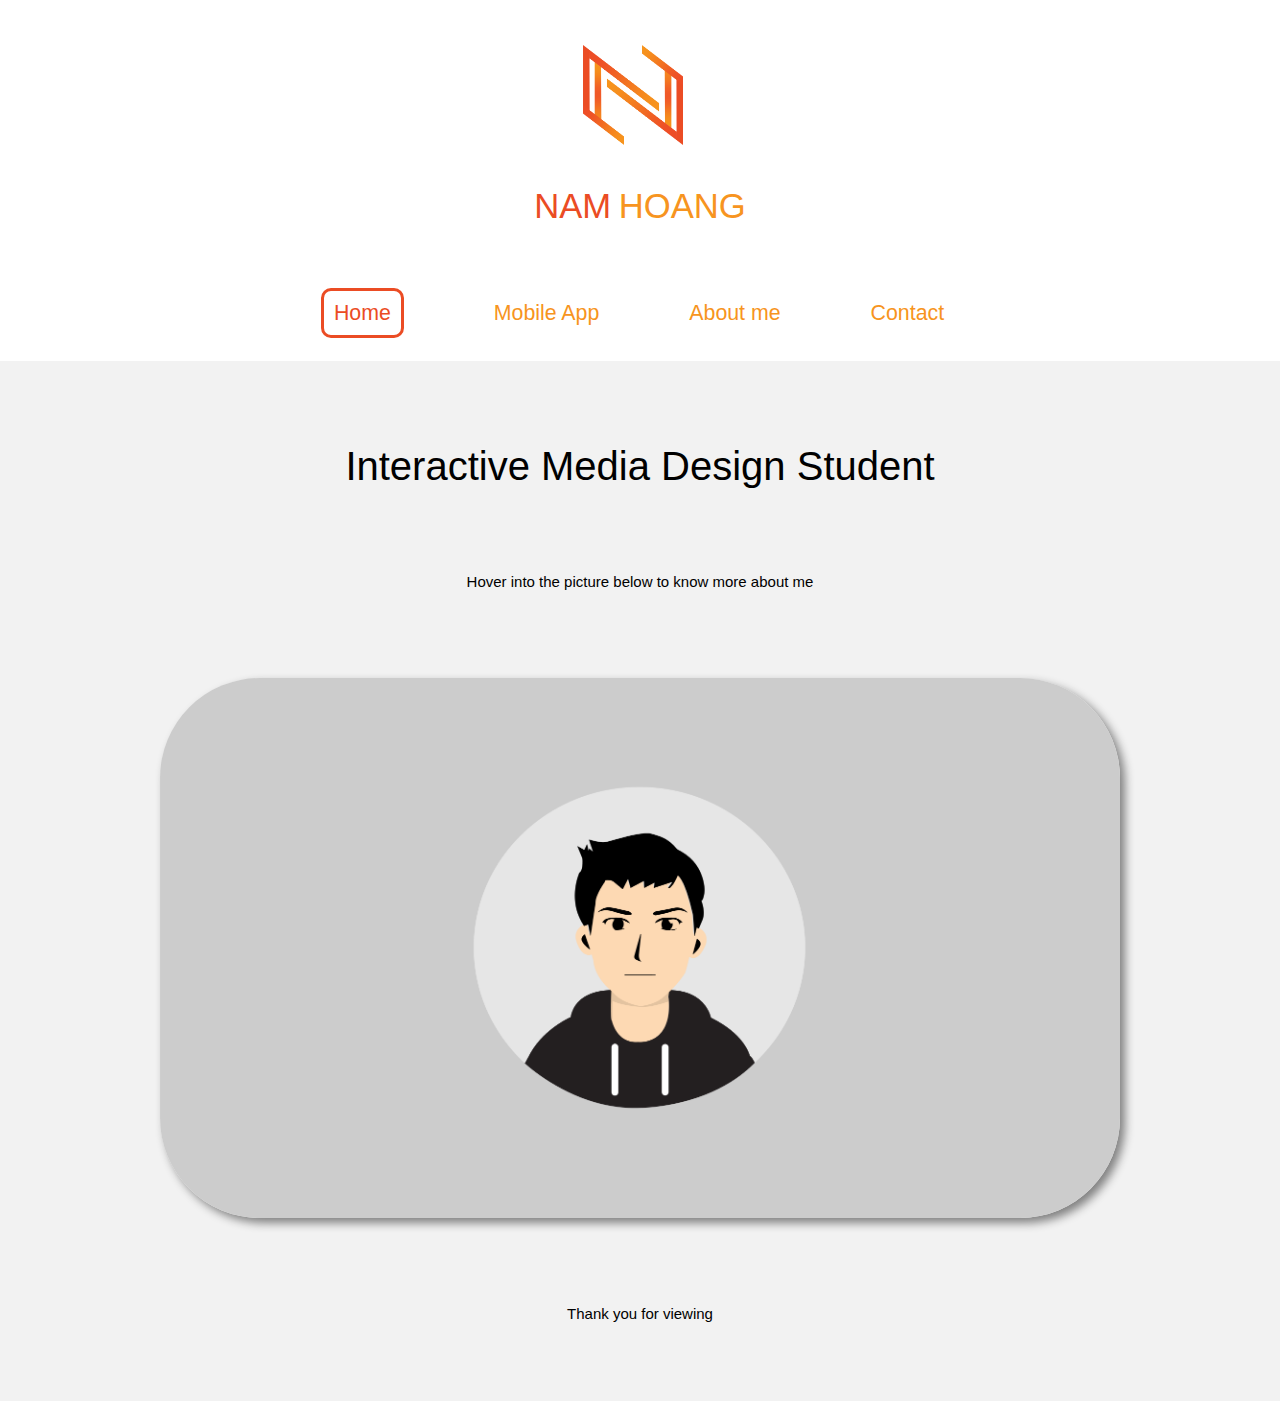
<file: Portfolio/Aboutme.html>
<!DOCTYPE html>
<html lang="en">

<head>
    <meta charset="UTF-8">
    <meta name="viewport" content="width=device-width, initial-scale=1.0">
    <meta http-equiv="X-UA-Compatible" content="ie=edge">
    <title>About Me</title>
    <link rel="stylesheet" href="Aboutmestyle.css">
    <link rel="stylesheet" href="https://www.w3schools.com/w3css/4/w3.css">
    <link rel="stylesheet" href="https://cdnjs.cloudflare.com/ajax/libs/font-awesome/4.7.0/css/font-awesome.min.css">
    <link href="https://fonts.googleapis.com/css?family=Playfair+Display&display=swap" rel="stylesheet">
</head>

<body>

    <div class="header">  
        <li class="logo"><a href="#index.html"><img src="images/MY-official-logo.png" alt="logo"></a></li>
        <div class=comb><p id="myName">NAM <p id="myName2"> HOANG</p>
        </div>
        
        <ul class="firstul">
            <li><a class="active" href="index.html">Home</a></li>
            <li><a class="news" href="#news">Mobile App</a></li>
            <li><a class="about" href="Aboutme.html">About me</a></li>
            <li><a href="Contact.html">Contact</a></li>
        </ul>
    </div>
<p class="CMS">Interactive Media Design Student</p>
<p class="subtext"> Hover into the picture below to know more about me</p>
    
    <ul class="secondul">
        <div class="resource">
            <img src="images/my avatar.png" alt="Toyota FT-1" />
            <div id="overlay">
                <h2 class="img-title">Hi, my full name is HOANG PHUONG NAM and I'm an Interactive Media Design Student who only 20+ year olds but 
                    I can design anything, I can tranform any idea into creative result. I'm very familiar 
                    with many Adobe programs such as Illustrator, Photoshop as well as coding like HTML,CSS and I can work with CMS. If you like my work please feel free to contact me.</h2>
                <div class="link2">
                    <a href="Contact.html" target="_blank">Email me</a>
                    <i class="fa fa-angle-right" style="font-size:15px"></i>
                </div>
            </div>
        </div>

        
    </ul>
    <p class="subtext"> Thank you for viewing</p>
    <script src="index2.js"></script>
</body>
<footer>
    
</footer>

</html>
</file>
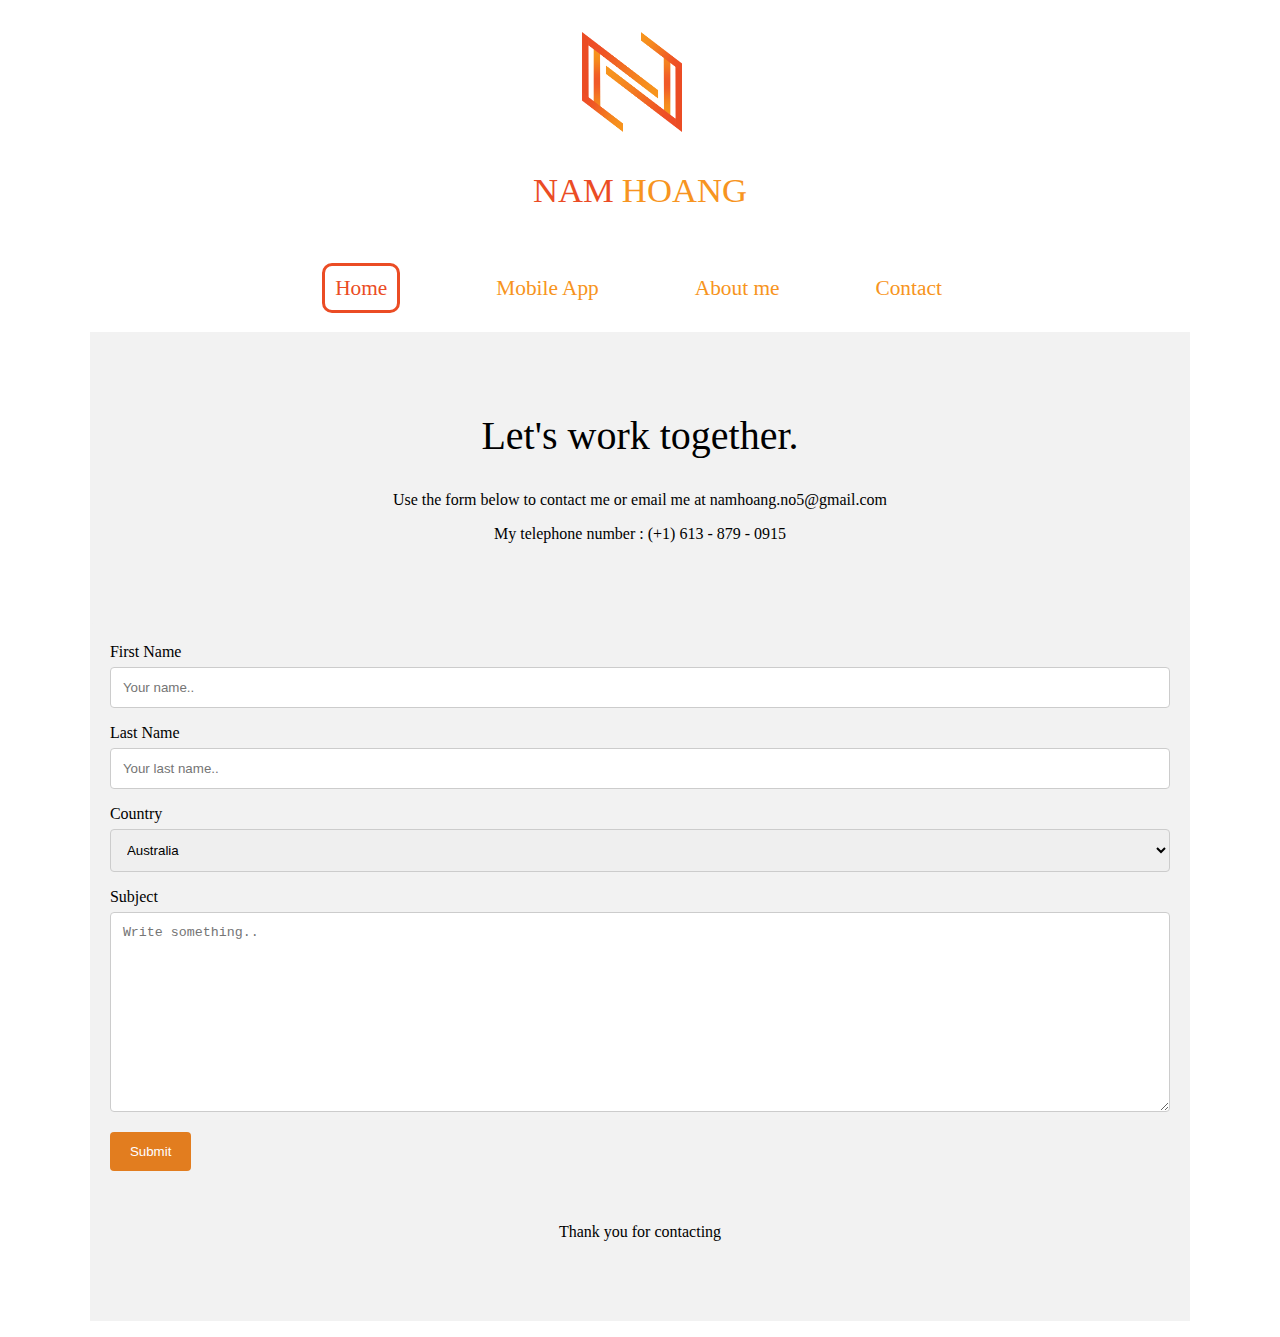
<file: Portfolio/Contact.html>
<!DOCTYPE html>
<html lang="en">

<head>
    <meta charset="UTF-8">
    <meta name="viewport" content="width=device-width, initial-scale=1.0">
    <meta http-equiv="X-UA-Compatible" content="ie=edge">
    
    <title>Contact Me</title>
    <link rel="stylesheet" href="Contact.css">
    <link href="https://fonts.googleapis.com/css?family=Playfair+Display&display=swap" rel="stylesheet">
</head>

<body>


<div class="header">  
        <li class="logo"><a href="index.html"><img src="images/MY-official-logo.png" alt="logo"></a></li>
        <div class=comb><p id="myName">NAM <p id="myName2"> HOANG</p>
        </div>
        
        <ul class="firstul">
            <li><a class="active" href="index.html">Home</a></li>
            <li><a class="news" href="Appdesign.html">Mobile App</a></li>
            <li><a class="about" href="Aboutme.html">About me</a></li>
            <li><a href="Contact.html">Contact</a></li>
        </ul>
<div class="template">
        <p class="CMS">Let's work together.</p>
    <p class="subtext">Use the form below to contact me or email me at namhoang.no5@gmail.com</p>
    <p class="subtext2">My telephone number : (+1) 613 - 879 - 0915</p>
   
    <div class="form">
            <form action="/action_page.php">
              <label for="fname">First Name</label>
              <input type="text" id="fname" name="firstname" placeholder="Your name..">
          
              <label for="lname">Last Name</label>
              <input type="text" id="lname" name="lastname" placeholder="Your last name..">
          
              <label for="country">Country</label>
              <select id="country" name="country">
                <option value="australia">Australia</option>
                <option value="canada">Canada</option>
                <option value="usa">USA</option>
              </select>
          
              <label for="subject">Subject</label>
              <textarea id="subject" name="subject" placeholder="Write something.." style="height:200px"></textarea>
          
              <input type="submit" value="Submit">
            </form>
          </div>
          
        
    
    </ul>

<p class="subtext"> Thank you for contacting</p>

    <script src="index.js"></script></div> 
</body>

</html>
</file>
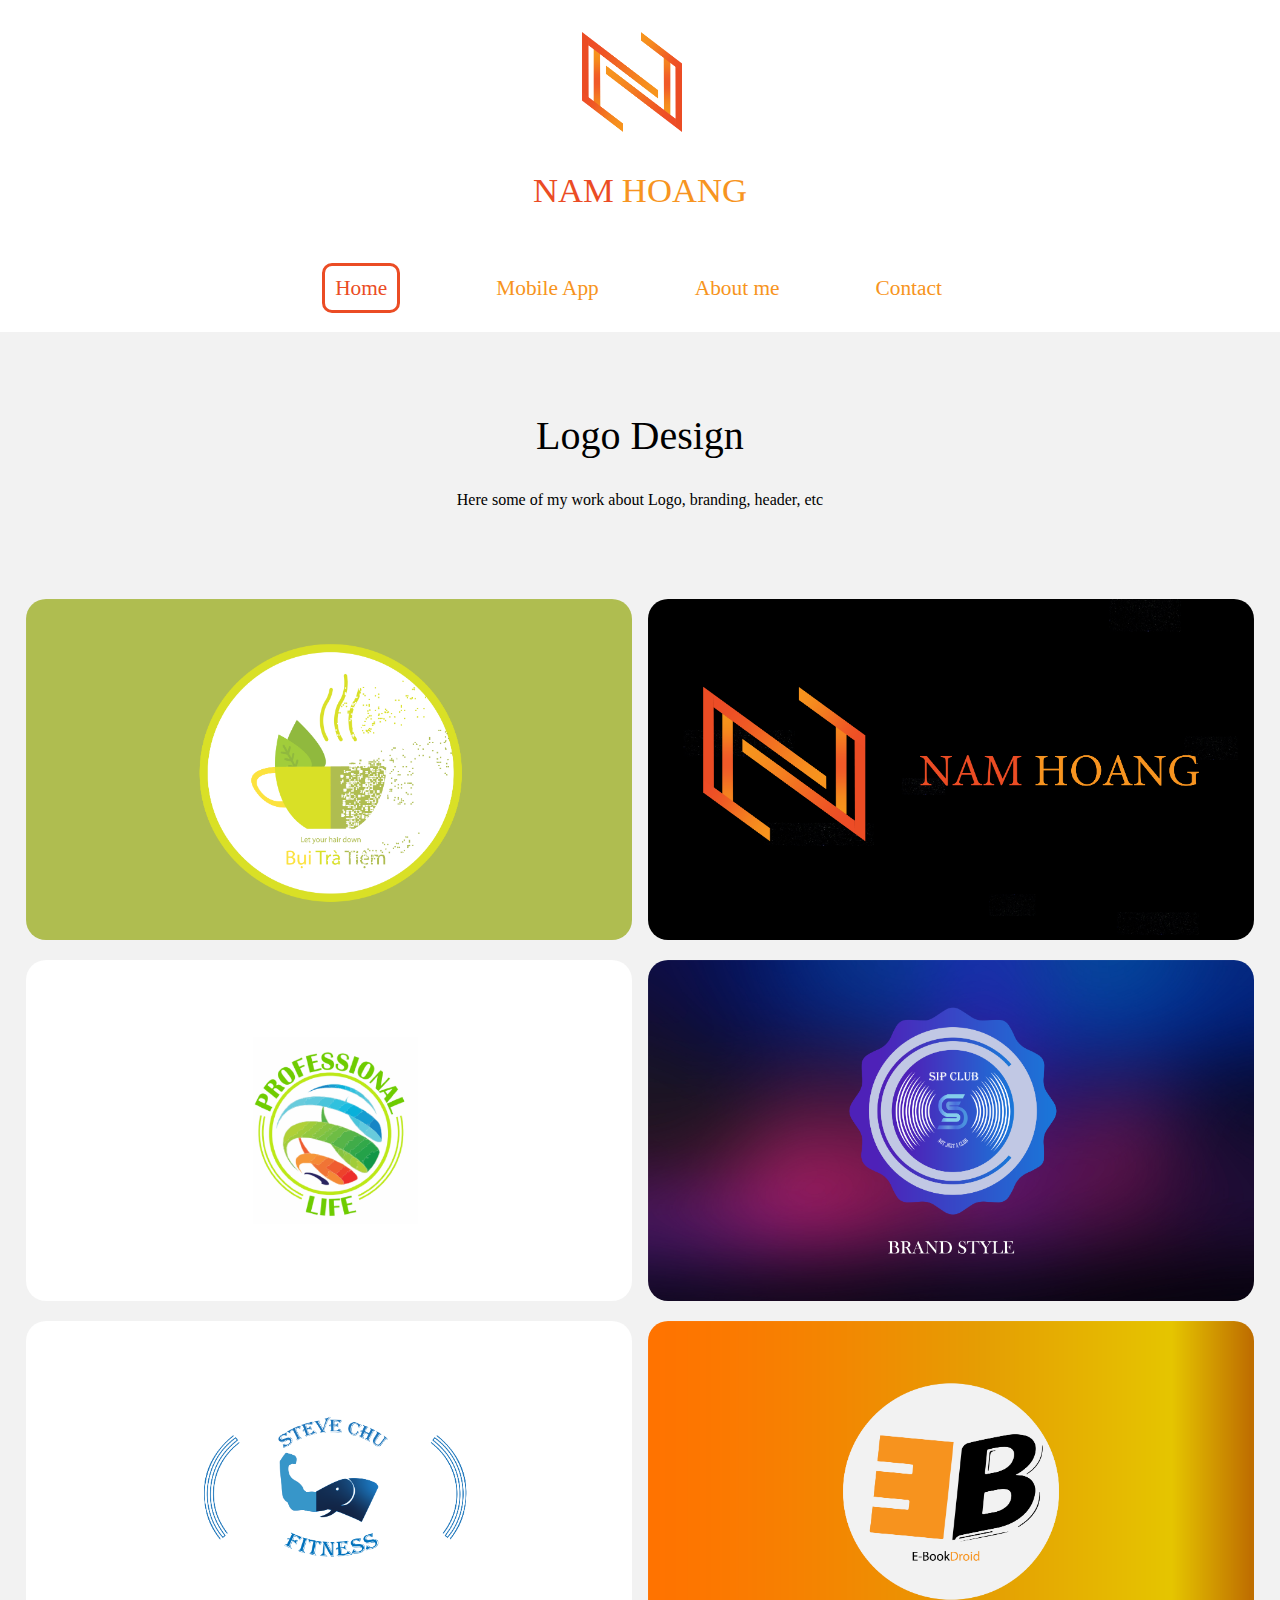
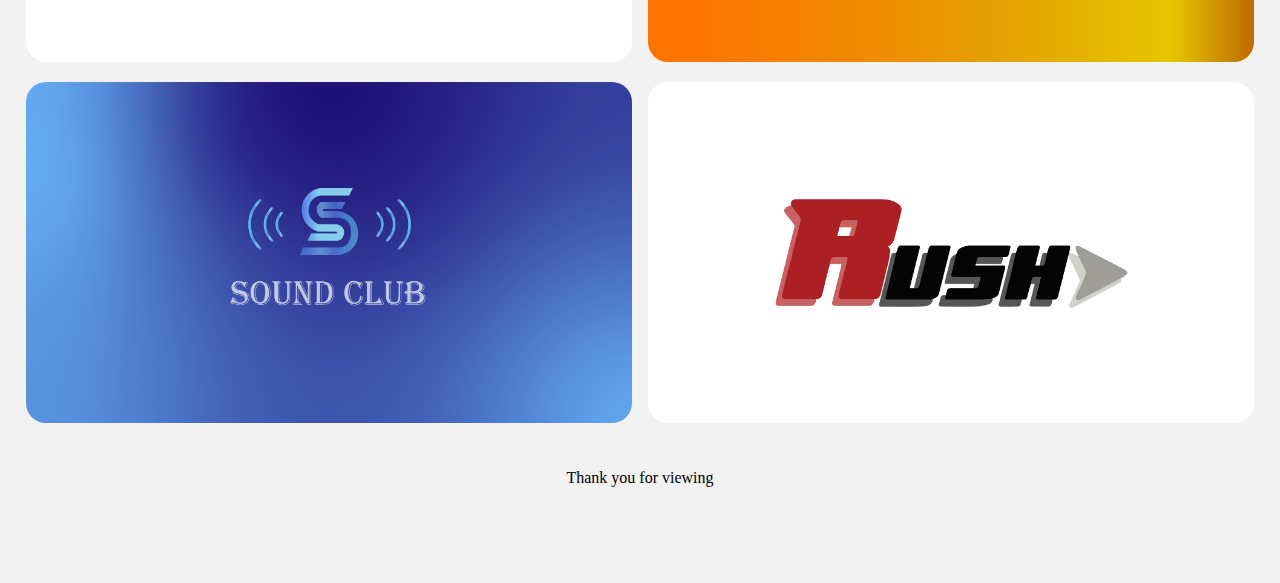
<file: Portfolio/Logo.html>
<!DOCTYPE html>
<html lang="en">

<head>
    <meta charset="UTF-8">
    <meta name="viewport" content="width=device-width, initial-scale=1.0">
    <meta http-equiv="X-UA-Compatible" content="ie=edge">
    <title>Logo</title>
    <link rel="stylesheet" href="Logostyle.css">
    <link href="https://fonts.googleapis.com/css?family=Playfair+Display&display=swap" rel="stylesheet">
</head>

<body>


<div class="header">  
        <li class="logo"><a href="index.html"><img src="images/MY-official-logo.png" alt="logo"></a></li>
        <div class=comb><p id="myName">NAM <p id="myName2"> HOANG</p>
        </div>
        
        <ul class="firstul">
            <li><a class="active" href="index.html">Home</a></li>
            <li><a class="news" href="Appdesign.html">Mobile App</a></li>
            <li><a class="about" href="Aboutme.html">About me</a></li>
            <li><a href="Contact.html">Contact</a></li>
        </ul>
    </div>
    <p class="CMS">Logo Design</p>
    <p class="subtext">Here some of my work about Logo, branding, header, etc</p>
    <ul>
        <div class="container">
            <div class="photo"><img onclick="onClick(this)" src="images/Logo.PNG" alt="" /></div>
            <div class="overlay">
                <div class="title"></div>
            </div>
        </div>

        <div class="container">
            <div class="photo"><img onclick="onClick(this)" src="images/MY name logo.png" alt="" /></div>
            <div class="overlay">
                <div class="title"></div>
            </div>
        </div>

        <div class="container">
            <div class="photo"><img onclick="onClick(this)" src="images/pf.png" alt=" " /></div>
            <div class="overlay">
                <div class="title"></div>
            </div>
        </div>

        <div class="container">
            <div class="photo"><img onclick="onClick(this)" src="images/sip.png" alt="" /></div>
            <div class="overlay">
                <div class="title"></div>
            </div>
        </div>

        <div class="container">
            <div class="photo"><img onclick="onClick(this)" src="images/sf.png" alt="" /></div>
            <div class="overlay">
                <div class="title"></div>
            </div>
        </div>

        <div class="container">
            <div class="photo"><img onclick="onClick(this)" src="images/ebook.png" alt="" /></div>
            <div class="overlay">
                <div class="title"></div>
            </div>
        </div>

        <div class="container">
            <div class="photo"><img onclick="onClick(this)" src="images/SC.png" alt="" /></div>

        </div>

        <div class="container">
            <div class="photo"><img onclick="onClick(this)" src="images/rush.png" alt="" /></div>
            <div class="overlay">
            </div>
        </div>
    
    </ul>
    <div id="modal01" class="modal" onclick="this.style.display='none'">
  <span class="close">&times;</span>
  <img id="img01" class="modal-content">
  <div id="alttext"></div>
</div>
<p class="subtext"> Thank you for viewing</p>
    <script src="index.js"></script>
</body>

</html>
</file>
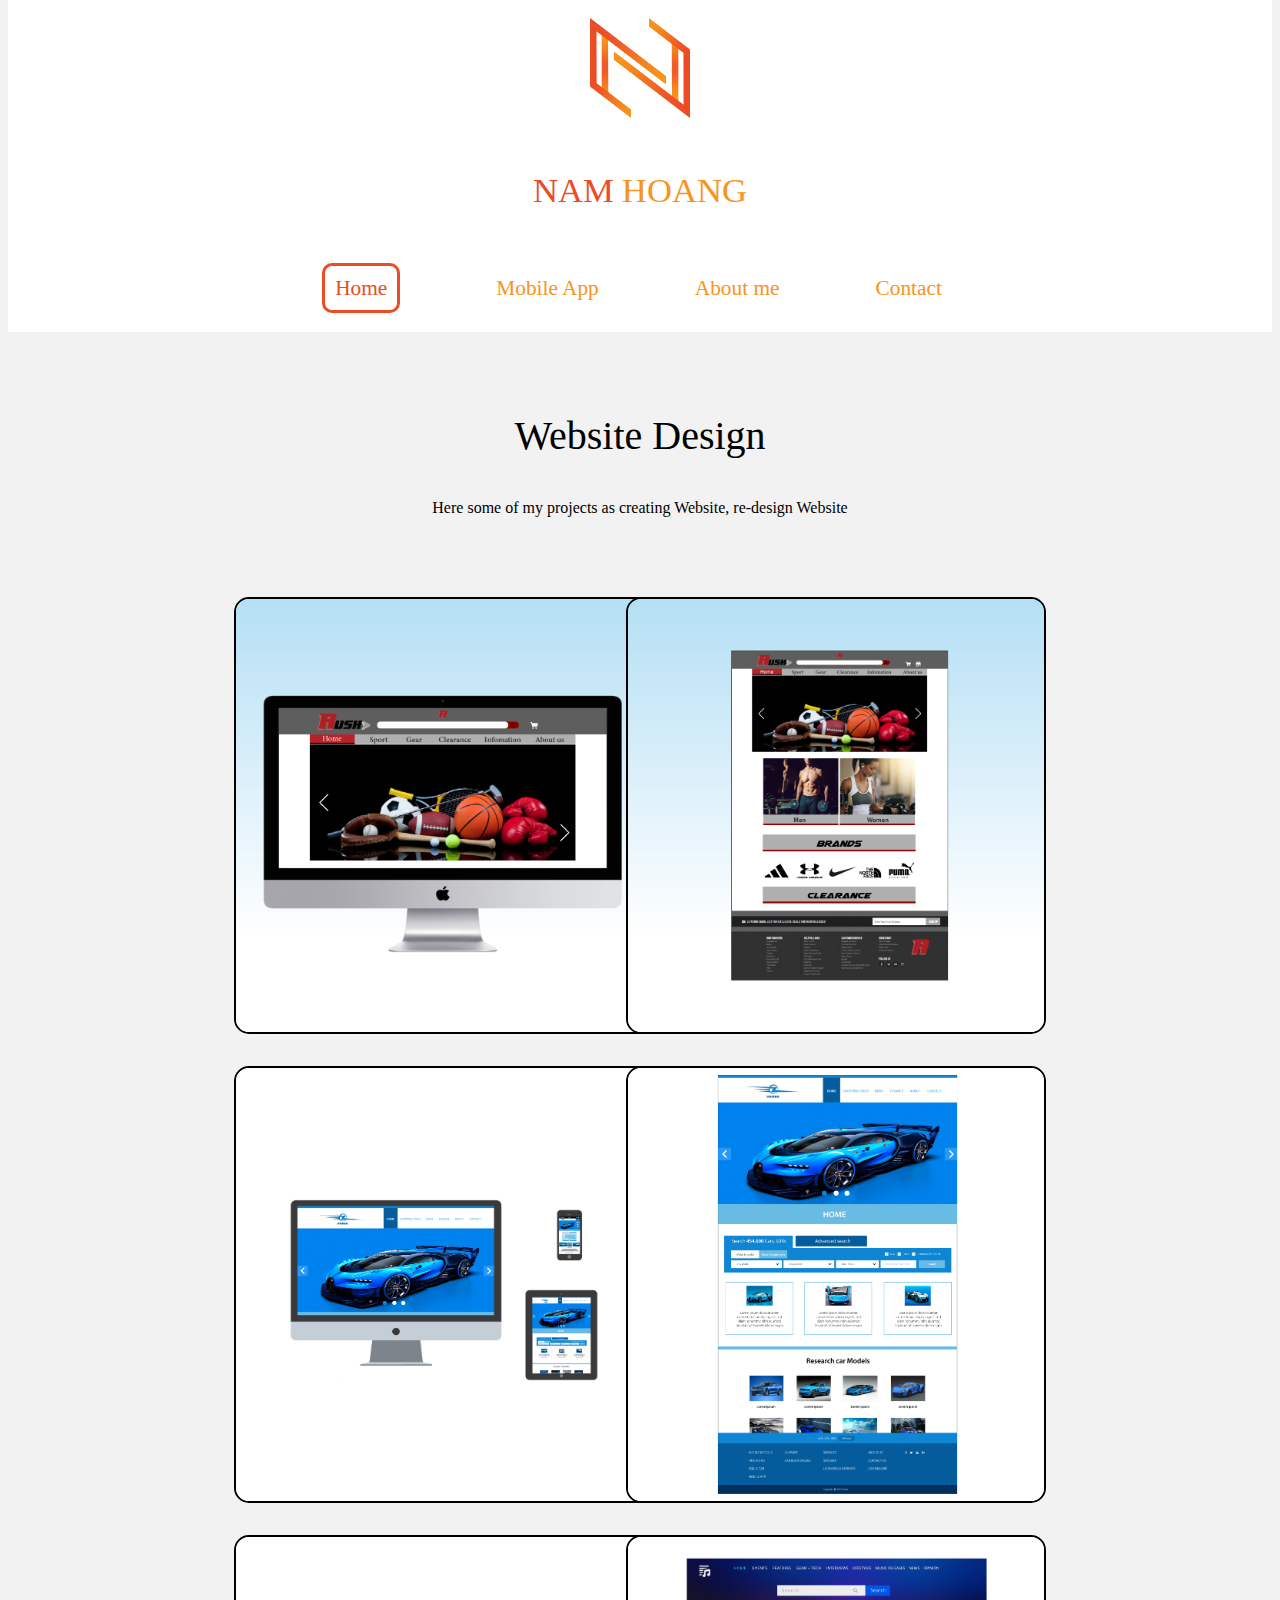
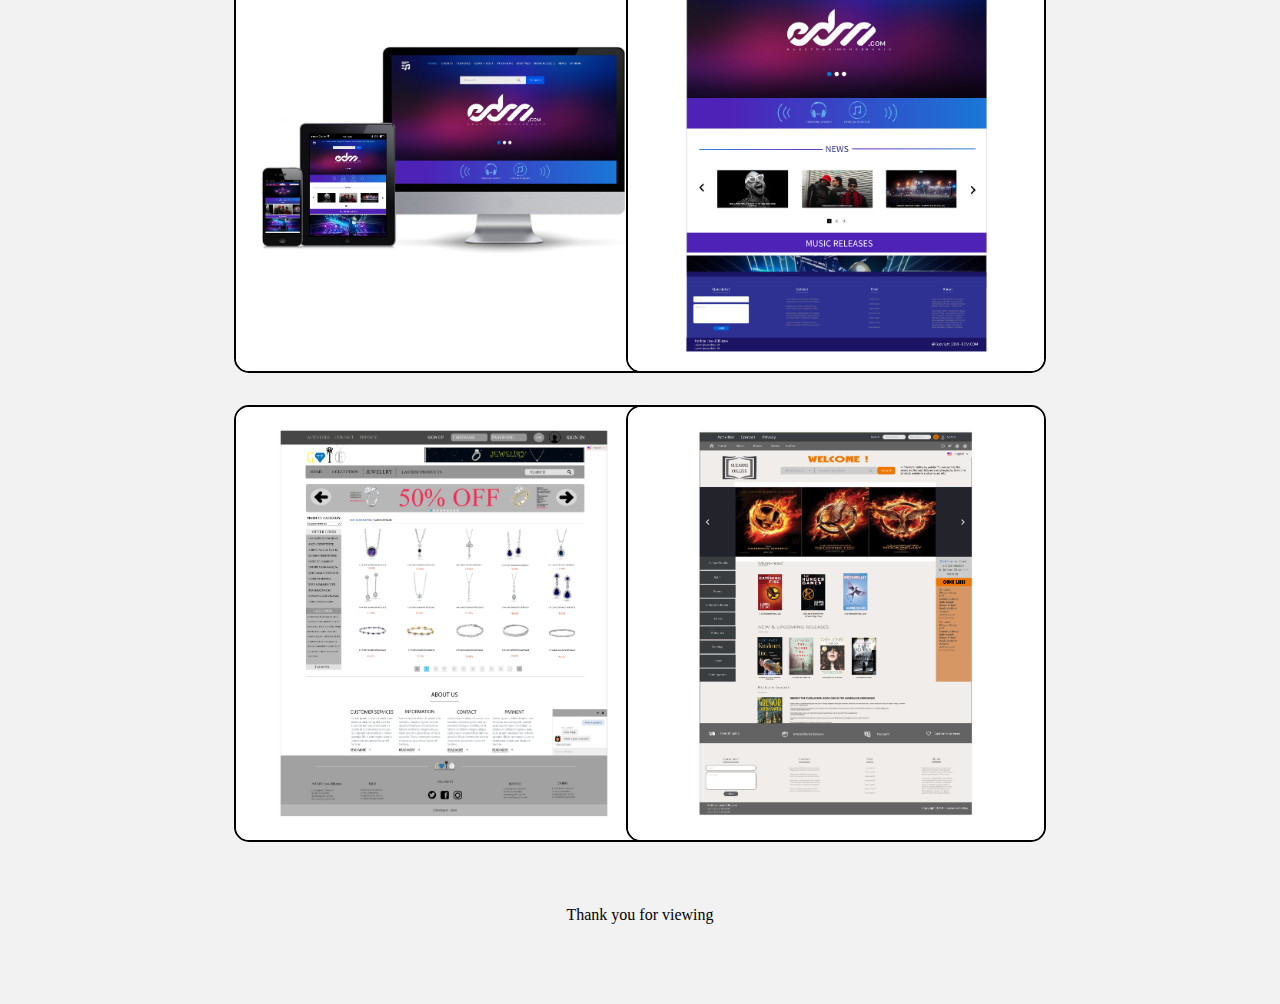
<file: Portfolio/WebDesign.html>
<!DOCTYPE html>
<html lang="en">

<head>
    <meta charset="UTF-8">
    <meta name="viewport" content="width=device-width, initial-scale=1.0">
    <meta http-equiv="X-UA-Compatible" content="ie=edge">
    <title>Web Desgining</title>
    <link rel="stylesheet" href="WebDesignstyle.css">
    <link href="https://fonts.googleapis.com/css?family=Playfair+Display&display=swap" rel="stylesheet">
</head>

<body>


<div class="header">  
        <li class="logo"><a href="#index.html"><img src="images/MY-official-logo.png" alt="logo"></a></li>
        <div class=comb><p id="myName">NAM <p id="myName2"> HOANG</p>
        </div>
        
        <ul class="firstul">
            <li><a class="active" href="index.html">Home</a></li>
            <li><a class="news" href="Appdesign.html">Mobile App</a></li>
            <li><a class="about" href="Aboutme.html">About me</a></li>
            <li><a href="Contact.html">Contact</a></li>
        </ul>
    </div>
<p class="CMS">Website Design</p>
    <p>Here some of my projects as creating Website, re-design Website</p>
<div class="template">
    <div class="container">
           
            <div class="photo"><img onclick="onClick(this)" src="images/rushweb.png" alt="Ferrari LaFerrari " /></div>
            <div class="photo"><img onclick="onClick(this)" src="images/rushdesktop.png" alt="Ferrari LaFerrari " /></div>
        </div>

    <div class="container">
           
            <div class="photo"><img onclick="onClick(this)" src="images/fas.png" alt="Ferrari LaFerrari " /></div>
            <div class="photo"><img onclick="onClick(this)" src="images/fasdesktop.png" alt="Ferrari LaFerrari " /></div>
        </div>
            
        <div class="container">
           
            <div class="photo"><img onclick="onClick(this)" src="images/edmpreview.png" alt="Ferrari LaFerrari " /></div>
            <div class="photo"><img onclick="onClick(this)" src="images/edm.png" alt="Ferrari LaFerrari " /></div>
        </div>
        <div class="container">
           
            <div class="photo"><img onclick="onClick(this)" src="images/jewerl.png" alt="Ferrari LaFerrari " /></div>
            <div class="photo"><img onclick="onClick(this)" src="images/suzzan.png" alt="Ferrari LaFerrari " /></div>
        </div>

    </div>
    <p class="subtext"> Thank you for viewing</p>

    <script src="index.js"></script>
</body>

</html>
</file>
<file: Portfolio/Aboutmestyle.css>
body {
    font-family: 'Source Serif Variable';
    list-style-type: none;
    margin-left: 1rem;
    margin-right: 1rem;
    margin-top: -1rem;
    background-color: #f2f2f2;
}

.logo {
    margin-left: auto;
    margin-right: auto;
    margin-top: 3rem;
}

.comb {
    display: flex;
    justify-content: center;
}

#myName,
#myName2 {
    font-size: 26pt;
    margin-right: .5rem;

}

#myName {
    color: #eb4c24;
    margin-left: .5rem;
}

#myName2 {
    color: #f79420;
}

.logo img {
    width: 100px;
    height: 100px;
    border-radius: 0;
}

.header {
    display: grid;
    justify-content: center;
    flex-direction: row;
    background-color: white;
    margin-left: -1rem;
    margin-right: -1rem;
}

.firstul {
    display: flex;
    list-style-type: none;
    font-size: 16pt;
    justify-content: center;
}

li a {
    color: #f79420;
    margin-left: 2rem;
    margin-right: 3rem;
    text-decoration: none;
}

.active {
    color: #eb4c24;
    padding: 10px 10px 10px 10px;
    border: 3px solid;
    border-radius: 10px;
}


ul {
    padding: 10px;
    display: grid;
    grid-template-columns: repeat(auto-fit, minmax(400px, 1fr));
    grid-row-gap: 1rem;
    grid-column-gap: 1rem;
}

.CMS {
    font-size: 30pt;
    margin-top: 5rem;
    margin-bottom: 5rem;
    text-align: center;
}
.subtext{
    text-align: center;
    margin-bottom: 5rem;
}
@media only screen and (max-width: 800px) {
    ul {
        display: flex;
        flex-direction: column;
        justify-content: center;
        text-align: center;
    
    }
    .active{

        border-radius: 0;
        border: 0;
    }

    img {
        margin-top: 1rem;
    }

}


.resource {
    width: 100%;
    height: 100%;
    position: relative;
    color: white;
    overflow: hidden;
    box-shadow: 5px 5px 10px grey;
    border-radius: 100px;

    
}

.resource img {
    width: 100%;
    height: 100%;
    
}

.img-title {
    font-weight: 400;
    font-size: 25px;
    text-transform: uppercase;
    letter-spacing: 2px;
    text-align: center;
    margin: 7rem 17rem 0rem 17rem;
    
}

#overlay {
    cursor: pointer;
    display: flex;
    align-items: center;
    justify-content: center;
    flex-direction: column;
    background: black;
    width: 100%;
    height: 100%;
    position: absolute;
    top: auto;
    bottom: 0;
    transform: scale(0);
    transition: transform 0.5s ease, opacity 0.5s ease;
    border-radius: 50px;
}

.secondul {
    padding: 10px;
    display: grid;
    grid-template-columns: repeat(auto-fit, minmax(400px, 1fr));
    grid-row-gap: 1rem;
    grid-column-gap: 1rem;
    margin: 5rem 10rem 5rem 10rem;
}

.resource:hover img {
    transform: scale(2);
    transition: transform 0.5s;
    opacity: .8;
}

.resource:hover #overlay {
    opacity: 1;
    transform: scale(1);
}

.link2 a {
    text-decoration: none;
    margin-right: 1rem;
}

.link2 {
    background-color: #f7ab54;
    color: white;
    
    border: 2px solid black;
    border-radius: 30px;
    margin-top: 2rem;
    margin-bottom: 5rem;
    padding: 14px 25px;
    font-weight: 600;
}

.link2:hover,
.link2:active {
    background-color:#fbb03b;
}
</file>
<file: Portfolio/Contact.css>
body {
    font-family: 'Source Serif Variable';
    list-style-type: none;
    margin-left: 1rem;
    margin-right: 1rem;
    margin-top: -1rem;
    box-sizing: border-box;
}
.template{
    background-color:#f2f2f2;
}
input[type=text], select, textarea {
    width: 100%;
    padding: 12px;
    border: 1px solid #ccc;
    border-radius: 4px;
    box-sizing: border-box;
    margin-top: 6px;
    margin-bottom: 16px;
    resize: vertical;
  }
  
  input[type=submit] {
    background-color: #e27d1f;
    color: white;
    padding: 12px 20px;
    border: none;
    border-radius: 4px;
    cursor: pointer;
  }
  
  input[type=submit]:hover {
    background-color: #f1a257;
  }
  
  .form {
    border-radius: 5px;
    background-color: #f2f2f2;
    padding: 20px;
  }
.subtext2{
    text-align: center;
    margin-top: -4rem;
    margin-bottom: 5rem;
}
.logo {
    margin-left: auto;
    margin-right: auto;
    margin-top: 3rem;
}

.comb {
    display: flex;
    justify-content: center;
}

#myName,
#myName2 {
    font-size: 26pt;
    margin-right: .5rem;

}

#myName {
    color: #eb4c24;
    margin-left: .5rem;
}

#myName2 {
    color: #f79420;
}

.logo img {
    width: 100px;
    height: 100px;
    border-radius: 0;
}

.header {
    display: grid;
    justify-content: center;
    flex-direction: row;
    background-color: white;
    margin-left: -1rem;
    margin-right: -1rem;
}

.firstul {
    display: flex;
    list-style-type: none;
    font-size: 16pt;
    justify-content: center;
}

li a {
    color: #f79420;
    margin-left: 2rem;
    margin-right: 3rem;
    text-decoration: none;
}

.active {
    color: #eb4c24;
    padding: 10px 10px 10px 10px;
    border: 3px solid;
    border-radius: 10px;
}


ul {
    padding: 10px;
    display: grid;
    grid-template-columns: repeat(auto-fit, minmax(400px, 1fr));
    grid-row-gap: 1rem;
    grid-column-gap: 1rem;
}

img {
    width: 100%;
    cursor: pointer;
    margin-left: auto;
    margin-right: auto;
    border-radius: 20px;
}



.subtext,
.CMS {
    display: flex;
    justify-content: center;
    margin-bottom: 5rem;
    margin-top: 2rem;
    text-align: center;
}

.CMS {
    font-size: 30pt;
    margin-top: 5rem;
    margin-bottom: 2rem;
}

@media only screen and (max-width: 800px) {
    ul {
        display: flex;
        flex-direction: column;
        justify-content: center;
        text-align: center;
    
    }
    .active{

        border-radius: 0;
        border: 0;
    }

    img {
        margin-top: 1rem;
    }

}
</file>
<file: Portfolio/Logostyle.css>
body {
    position: absolute;
    font-family: 'Source Serif Variable';
    list-style-type: none;
    margin-left: 1rem;
    margin-right: 1rem;
    margin-top: -1rem;
    background-color: #f2f2f2;
}

.logo {
    margin-left: auto;
    margin-right: auto;
    margin-top: 3rem;
}

.comb {
    display: flex;
    justify-content: center;
}

#myName,
#myName2 {
    font-size: 26pt;
    margin-right: .5rem;

}

#myName {
    color: #eb4c24;
    margin-left: .5rem;
}

#myName2 {
    color: #f79420;
}

.logo img {
    width: 100px;
    height: 100px;
    border-radius: 0;
}

.header {
    display: grid;
    justify-content: center;
    flex-direction: row;
    background-color: white;
    margin-left: -1rem;
    margin-right: -1rem;
}

.firstul {
    display: flex;
    list-style-type: none;
    font-size: 16pt;
    justify-content: center;
}

li a {
    color: #f79420;
    margin-left: 2rem;
    margin-right: 3rem;
    text-decoration: none;
}

.active {
    color: #eb4c24;
    padding: 10px 10px 10px 10px;
    border: 3px solid;
    border-radius: 10px;
}


ul {
    padding: 10px;
    display: grid;
    grid-template-columns: repeat(auto-fit, minmax(400px, 1fr));
    grid-row-gap: 1rem;
    grid-column-gap: 1rem;
}

img {
    width: 100%;
    cursor: pointer;
    margin-left: auto;
    margin-right: auto;
    border-radius: 20px;
}

.photo:hover {
    opacity: .5;
}

.container {
    position: relative;
}

.overlay {
    opacity: 0;
    transition: .5s ease;

}

.container:hover .overlay {
    opacity: 1;

}

.container:hover {
    box-shadow: 5px 5px 5px 5px rgba(0, 0, 0, 0.6);
    background: black;
    border-radius: 20px;

}

.title a {
    color: white;
    list-style-type: none;
}

.title {
    text-align: center;
    color: white;
    position: absolute;
    top: 50%;
    left: 50%;
    -webkit-transform: translate(-50%, -50%);
    -ms-transform: translate(-50%, -50%);
    transform: translate(-50%, -50%);
    text-align: center;
    font-size: 21pt;

}

.modal {
    z-index: 1;
    display: none;
    padding-top: 10px;
    position: fixed;
    left: 0;
    top: 0;
    width: 100%;
    height: 100%;
    overflow: auto;
    background-color: rgba(0, 0, 0, 0.8);

}

.close {
    float: right;
    font-size: 50px;
    font-weight: bold;
    color: white;
    cursor: pointer;
    position: absolute;
    right: 2rem;
}

.modal-content {
    -webkit-animation-name: zoom;
    -webkit-animation-duration: 0.6s;
    animation-name: zoom;
    animation-duration: 0.6s;
    width: 50%;
    display: block;
    margin-left: auto;
    margin-right: auto;
    padding-top: 15rem;

}

@-webkit-keyframes zoom {
    from {
        -webkit-transform: scale(0)
    }

    to {
        -webkit-transform: scale(1)
    }
}

@keyframes zoom {
    from {
        transform: scale(0)
    }

    to {
        transform: scale(1)
    }
}

#alttext {
    text-align: center;
    color: #FFFFFF;
    margin-top: 1rem;
    font-size: 30pt;

}

.subtext,
.CMS {
    display: flex;
    justify-content: center;
    margin-bottom: 5rem;
    margin-top: 2rem;
}

.CMS {
    font-size: 30pt;
    margin-top: 5rem;
    margin-bottom: 2rem;
}

@media only screen and (max-width: 800px) {
    ul {
        display: flex;
        flex-direction: column;
        justify-content: center;
        text-align: center;
    
    }
    .active{

        border-radius: 0;
        border: 0;
    }

    img {
        margin-top: 1rem;
    }

}
</file>
<file: Portfolio/WebDesignstyle.css>
body {
    font-family: 'Source Serif Variable';
    list-style-type: none;
    margin-top: -1rem;
    background-color: #f2f2f2;
}

.logo {
margin-left: auto;
    margin-right: auto;
    margin-top: -3rem;
}

.comb {
    display: flex;
    justify-content: center;
}

#myName,
#myName2 {
    font-size: 26pt;
    margin-right: .5rem;
    
}

#myName {
    color: #eb4c24;
    margin-left: .5rem;
}
#myName2{
    color: #f79420;
}

.logo img {
    width: 100px;
    height: 100px;
    border: 0;
    border-radius: 0;
}

.header {
    display: grid;
    justify-content: center;
    flex-direction: row;
    background-color: white;
}

.firstul {
    display: flex;
    list-style-type: none;
    font-size: 16pt;
    justify-content: center;
}

li a {
    color: #f79420;
    margin-left: 2rem;
    margin-right: 3rem;
    text-decoration: none;
}

.active {
    color: #eb4c24;
    padding: 10px 10px 10px 10px;
    border: 3px solid;
    border-radius: 10px;
}


ul {
    padding: 10px;
    display: grid;
    grid-template-columns: repeat(auto-fit, minmax(400px, 1fr));
    grid-row-gap: 1rem;
    grid-column-gap: 1rem;
}

p{
    display: flex;
    justify-content: center;
}
.CMS{
    font-size: 30pt;
    margin-top: 5rem;
}
.container{
    display: flex;
    justify-content: space-around;
}
img{
    display: block;
    width: 80%;
    margin-top: 4rem;
    border-radius: 15px;
    margin-left: auto;
    margin-right: auto;
    border: 2px solid black;
}
.photo{
    margin-left: -4rem;
    margin-right:-4rem;
    margin-bottom: -2rem;
    
}
.template{
    margin-left: 15rem;
    margin-right:15rem;
    
}
.subtext {
    display: flex;
    justify-content: center;
    margin-bottom: 5rem;
    margin-top: 6rem;
}
@media only screen and (max-width: 800px) {
    ul {
        display: flex;
        flex-direction: column;
        justify-content: center;
        text-align: center;
    
    }
    .active{

        border-radius: 0;
        border: 0;
    }

    img {
        margin-top: 1rem;
    }

}
</file>
